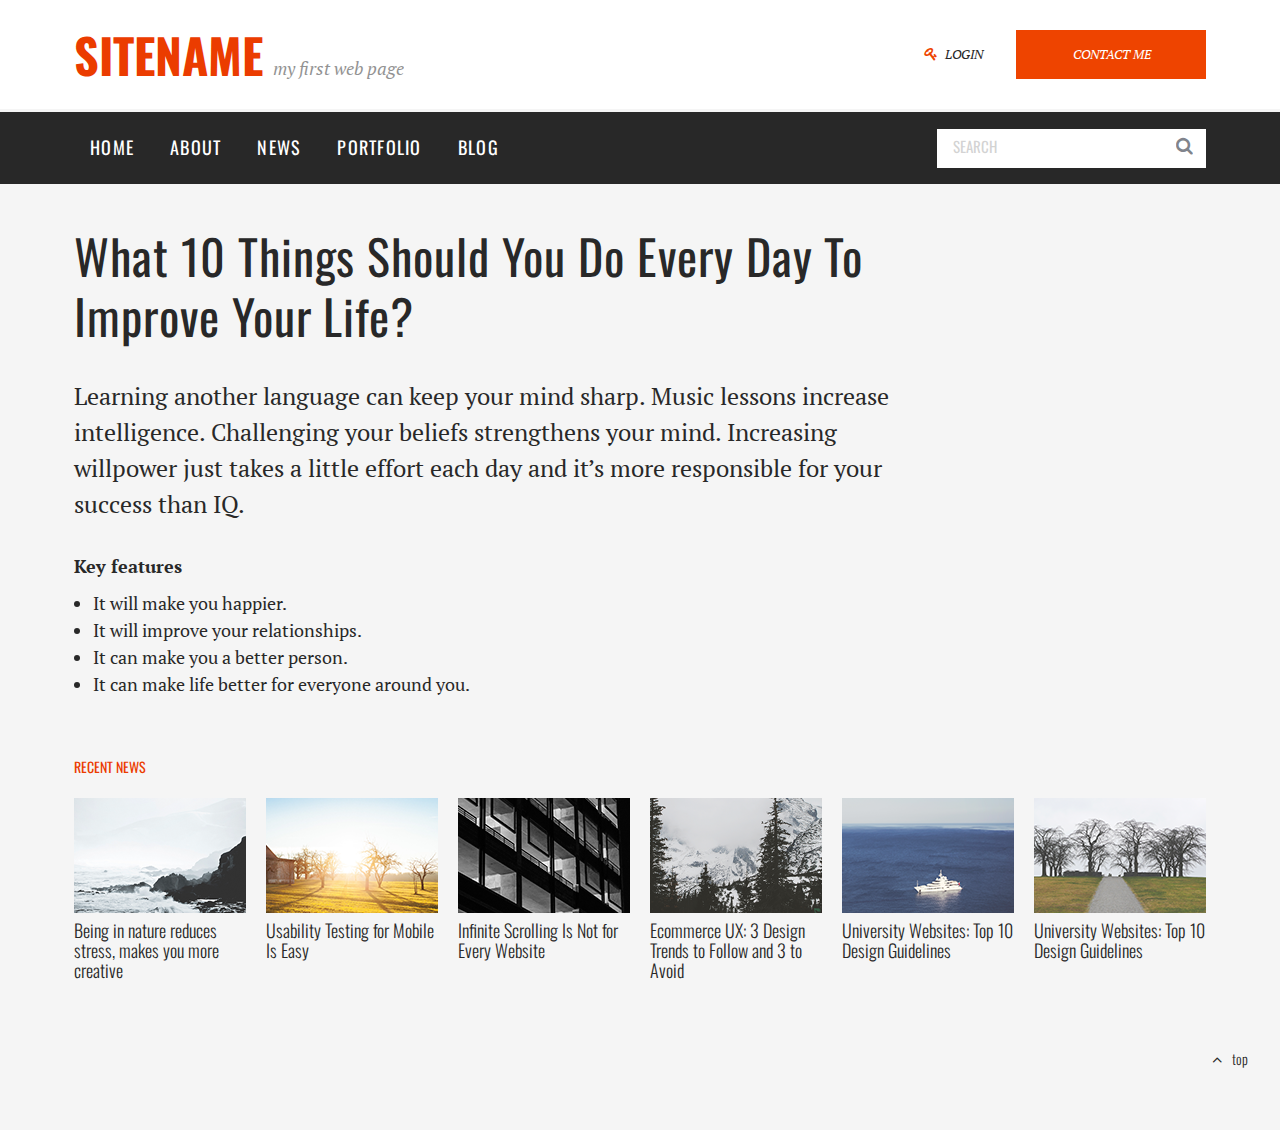
<file: task_1/index.html>
<!DOCTYPE html>
<html lang="en">
<head>
    <meta charset="UTF-8">
    <meta http-equiv="X-UA-Compatible" content="IE=edge">
    <meta name="viewport" content="width=device-width, initial-scale=1.0">
    <title>My Site</title>
    <link rel="preconnect" href="https://fonts.googleapis.com">
    <link rel="preconnect" href="https://fonts.gstatic.com" crossorigin>
    <link href="https://fonts.googleapis.com/css2?family=Oswald:wght@300;400;700&family=PT+Serif:ital,wght@0,400;0,700;1,400&display=swap" rel="stylesheet">
    <link rel="stylesheet" href="style/style.css">
    <link rel="stylesheet" href="https://stackpath.bootstrapcdn.com/font-awesome/4.7.0/css/font-awesome.min.css">
</head>
<body>
    <header id="top">
        <div class="header center">
            <div class="header-left">
                <h1 class="header-left__logo">Sitename</h1>
                <h2 class="header-left__title">my first web page</h2>
            </div>
            <div class="header-right">
                <a href="#" class="header-right__login">Login</a>
                <button class="header-right__button">Contact me</button>
            </div>
        </div>
        <div class="navigation center">
            <ul class="navigation-menu">
                <li class="navigation-menu__item"><a href="#" class="navigation-menu__link">Home</a></li>
                <li class="navigation-menu__item"><a href="#" class="navigation-menu__link">About</a></li>
                <li class="navigation-menu__item"><a href="#" class="navigation-menu__link">News</a></li>
                <li class="navigation-menu__item"><a href="#" class="navigation-menu__link">Portfolio</a></li>
                <li class="navigation-menu__item"><a href="#" class="navigation-menu__link">Blog</a></li>
            </ul>
            <div class="navigation-search">
                <input type="text" class="navigation-search__input" placeholder="search">
                <button class="navigation-search__button"></button>
            </div>
        </div>
    </header>

    <main>
        <section class="content center">
            <h1 class="content__title">
                What 10 Things Should You Do Every Day To Improve Your Life?
            </h1>
            <h2 class="content__info">
                Learning another language can keep your mind sharp. Music lessons increase intelligence. Challenging your beliefs strengthens your mind.  Increasing willpower just takes a little effort each day and it’s more responsible for your success than IQ.
            </h2>
            <h2 class="content__info content__info_list-title">Key features</h2>
            <ul class="content__list">
                <li class="content__item">It will make you happier.</li>
                <li class="content__item">It will improve your relationships.</li>
                <li class="content__item">It can make you a better person.</li>
                <li class="content__item">It can make life better for everyone around you.</li>
            </ul>
    
        </section>
        <section class="recent-news center">
            <h2 class="recent-news__title">Recent news</h2>
            <div class="recent-news__block">
                <div class="recent-news__item">
                    <img class="recent-news__img" src="images/img_14775.png" alt="image">
                    <span class="recent-news__name">Being in nature reduces stress, makes you more creative</span>
                </div>
                <div class="recent-news__item">
                    <img class="recent-news__img" src="images/layer_9_14776.png" alt="image">
                    <span class="recent-news__name">Usability Testing for Mobile Is Easy</span>
                </div>
                <div class="recent-news__item">
                    <img class="recent-news__img" src="images/layer_10_14777.png" alt="image">
                    <span class="recent-news__name">Infinite Scrolling Is Not for Every Website</span>
                </div>
                <div class="recent-news__item">
                    <img class="recent-news__img" src="images/layer_11_14778.png" alt="image">
                    <span class="recent-news__name">Ecommerce UX: 3 Design Trends to Follow and 3 to Avoid</span>
                </div>
                <div class="recent-news__item">
                    <img class="recent-news__img" src="images/layer_12_14779.png" alt="image">
                    <span class="recent-news__name">University Websites: Top 10 Design Guidelines</span>
                </div>
                <div class="recent-news__item">
                    <img class="recent-news__img" src="images/layer_13_14780.png" alt="image">
                    <span class="recent-news__name">University Websites: Top 10 Design Guidelines</span>
                </div>
            </div>
        </section>
    </main>

    <footer class="footer">
        <button class="btn-go btn-go__up"> <a href="#top"> top</a></button>
    </footer>
</body>
</html>
</file>
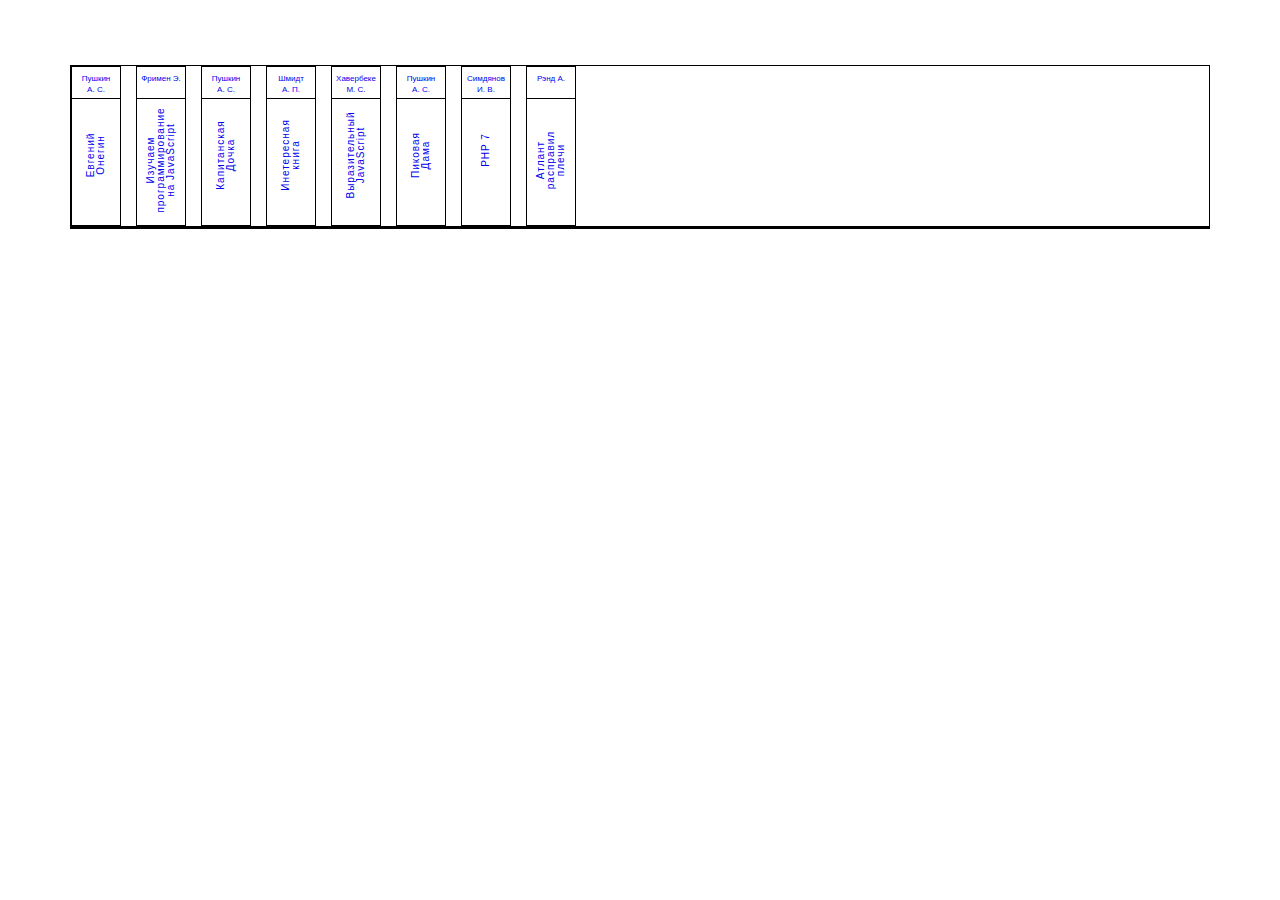
<file: task_2/index.html>
<!DOCTYPE html>
<html lang="en">
<head>
    <meta charset="UTF-8">
    <meta http-equiv="X-UA-Compatible" content="IE=edge">
    <meta name="viewport" content="width=device-width, initial-scale=1.0">
    <title>Каталог домашней библиотеки</title>
    <link rel="stylesheet" href="style/style.css">

</head>
<body>
    <main class="center">
        <div class="books"></div>
        <div class="desc"></div>
    </main>
    <script src="js/books.js" defer></script>
    <script src="js/core.js" defer></script>
</body>
</html>
</file>
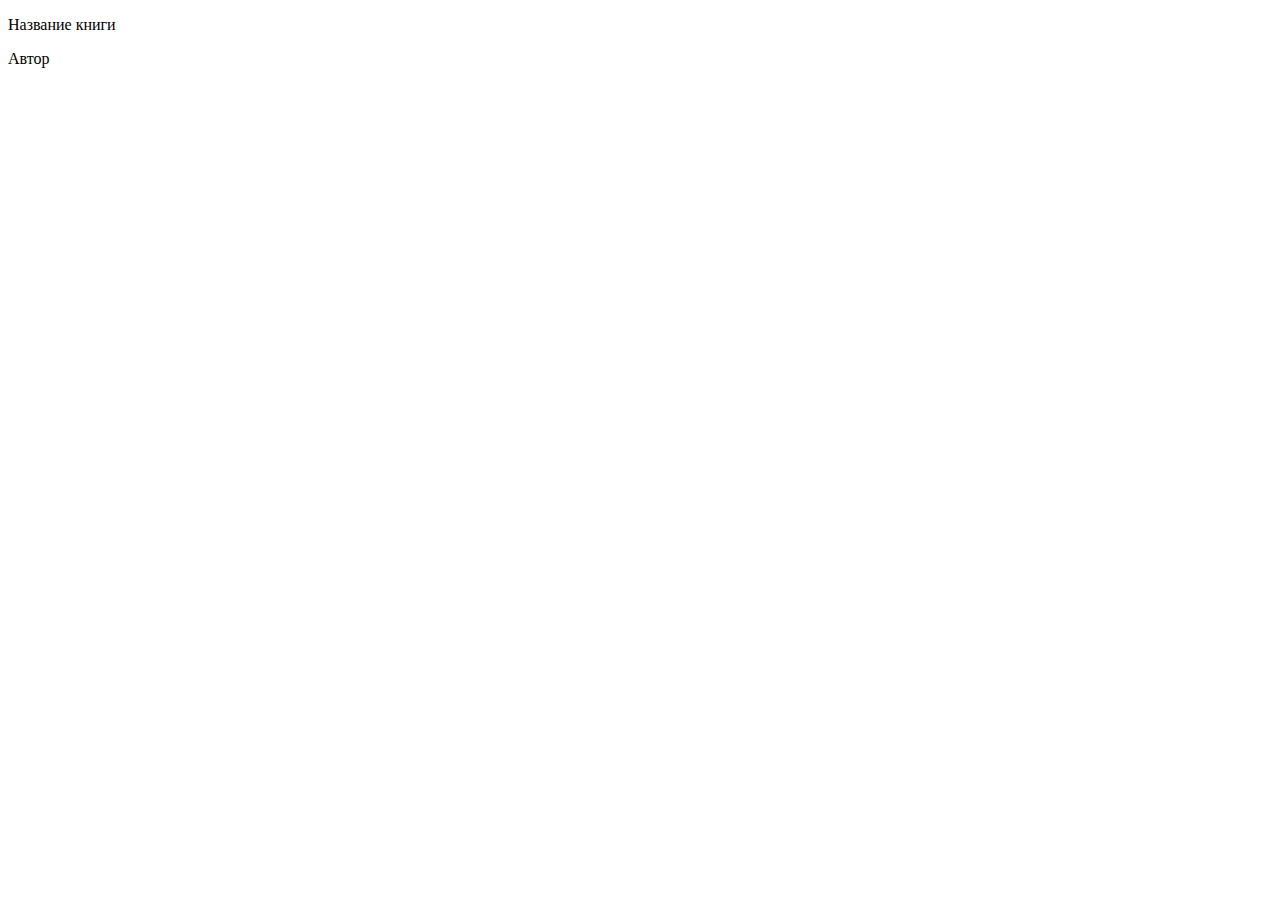
<file: test.html>
<!DOCTYPE html>
<html lang="en">
<head>
    <meta charset="UTF-8">
    <meta http-equiv="X-UA-Compatible" content="IE=edge">
    <meta name="viewport" content="width=device-width, initial-scale=1.0">
    <title>Document</title>
</head>
<body>
    <div class="books-item">
        <p class="books-item__title">Название книги</p>
        <p class="books-item__author">Автор</p>
    </div>
</body>
</html>
</file>
<file: task_1/style/style.css>
* {
  -webkit-box-sizing: border-box;
          box-sizing: border-box;
}

html {
  scroll-behavior: smooth;
  min-width: 375px !important;
}

body {
  margin: 0;
  background-color: #f5f5f5;
  font-family: 'Oswald', 'Helvetica', sans-serif;
}

.center {
  padding: 0 calc(50% - 1132px / 2);
}

.header {
  display: -webkit-box;
  display: -ms-flexbox;
  display: flex;
  -webkit-box-orient: horizontal;
  -webkit-box-direction: normal;
      -ms-flex-direction: row;
          flex-direction: row;
  -ms-flex-wrap: nowrap;
      flex-wrap: nowrap;
  -ms-flex-line-pack: center;
      align-content: center;
  -webkit-box-pack: justify;
      -ms-flex-pack: justify;
          justify-content: space-between;
  -webkit-box-align: center;
      -ms-flex-align: center;
          align-items: center;
  height: 109px;
  background-color: #FFF;
}

.header-left {
  display: -webkit-box;
  display: -ms-flexbox;
  display: flex;
  -webkit-box-orient: horizontal;
  -webkit-box-direction: normal;
      -ms-flex-direction: row;
          flex-direction: row;
  -ms-flex-line-pack: center;
      align-content: center;
  -webkit-box-align: center;
      -ms-flex-align: center;
          align-items: center;
  -webkit-box-pack: start;
      -ms-flex-pack: start;
          justify-content: flex-start;
}

.header-left__logo {
  font-family: 'Oswald', sans-serif;
  font-size: 48px;
  line-height: 1.2;
  font-weight: 700;
  font-style: normal;
  color: #eb3c00;
  text-transform: uppercase;
}

.header-left__title {
  font-family: 'PT Serif', serif;
  font-size: 18px;
  line-height: 1.2;
  font-weight: 400;
  font-style: italic;
  color: #282828;
  opacity: 0.5;
  margin-top: 44px;
  margin-left: 10px;
}

.header-right {
  display: -webkit-box;
  display: -ms-flexbox;
  display: flex;
  -webkit-box-orient: horizontal;
  -webkit-box-direction: normal;
      -ms-flex-direction: row;
          flex-direction: row;
  -ms-flex-line-pack: center;
      align-content: center;
  -webkit-box-pack: start;
      -ms-flex-pack: start;
          justify-content: flex-start;
  -webkit-box-align: center;
      -ms-flex-align: center;
          align-items: center;
}

.header-right__login {
  font-family: 'PT Serif', serif;
  font-size: 13px;
  line-height: 1.2;
  font-weight: 400;
  font-style: italic;
  color: #282828;
  text-transform: uppercase;
  text-decoration: none;
  margin-right: 33px;
}

.header-right__login::before {
  font-family: fontawesome;
  font-size: 14px;
  line-height: 1.2;
  font-weight: 400;
  color: #ee4400;
  content: '\f084';
  text-transform: uppercase;
  padding-right: 8px;
}

.header-right__login:hover {
  cursor: pointer;
  opacity: 0.7;
}

.header-right__login:active {
  cursor: pointer;
  opacity: 0.4;
}

.header-right__button {
  font-family: 'PT Serif', serif;
  font-size: 13px;
  line-height: 1.2;
  font-weight: 400;
  font-style: italic;
  color: #FFF;
  text-transform: uppercase;
  padding: 17px 55px 17px 57px;
  background-color: #ee4400;
  border: none;
  outline: none;
}

.header-right__button:hover {
  cursor: pointer;
  opacity: 0.8;
}

.header-right__button:active {
  cursor: pointer;
  opacity: 0.5;
}

.navigation {
  background-color: #282828;
  display: -webkit-box;
  display: -ms-flexbox;
  display: flex;
  -webkit-box-orient: horizontal;
  -webkit-box-direction: normal;
      -ms-flex-direction: row;
          flex-direction: row;
  -ms-flex-line-pack: center;
      align-content: center;
  -webkit-box-pack: justify;
      -ms-flex-pack: justify;
          justify-content: space-between;
  -webkit-box-align: center;
      -ms-flex-align: center;
          align-items: center;
  height: 72px;
  margin-top: 3px;
}

.navigation-menu {
  padding: 0px;
}

.navigation-menu__item {
  display: inline-block;
  padding: 24px 16px;
}

.navigation-menu__link {
  font-family: 'Oswald', sans-serif;
  font-size: 18px;
  line-height: 1.2;
  font-weight: 400;
  font-style: normal;
  color: #FFF;
  text-transform: uppercase;
  letter-spacing: 0.07em;
  text-decoration: none;
}

.navigation-menu__item:hover {
  background-color: #eb3c00;
  cursor: pointer;
}

.navigation-menu__item:active {
  background-color: #eb3c00;
  cursor: pointer;
  opacity: 0.5;
}

.navigation-search__input {
  outline: none;
  border: none;
  background-color: #FFF;
  padding: 12px 35px 12px 16px;
  width: 269px;
}

.navigation-search__input::-webkit-input-placeholder {
  font-family: 'Oswald', sans-serif;
  font-size: 15px;
  line-height: 1.2;
  font-weight: 400;
  font-style: normal;
  color: #282828;
  text-transform: uppercase;
  opacity: 0.2;
}

.navigation-search__input::-moz-placeholder {
  font-family: 'Oswald', sans-serif;
  font-size: 15px;
  line-height: 1.2;
  font-weight: 400;
  font-style: normal;
  color: #282828;
  text-transform: uppercase;
  opacity: 0.2;
}

.navigation-search__input:-moz-placeholder {
  font-family: 'Oswald', sans-serif;
  font-size: 15px;
  line-height: 1.2;
  font-weight: 400;
  font-style: normal;
  color: #282828;
  text-transform: uppercase;
  opacity: 0.2;
}

.navigation-search__input:-ms-input-placeholder {
  font-family: 'Oswald', sans-serif;
  font-size: 15px;
  line-height: 1.2;
  font-weight: 400;
  font-style: normal;
  color: #282828;
  text-transform: uppercase;
  opacity: 0.2;
}

.navigation-search__input:focus {
  outline: 1px solid #fff;
}

.navigation-search__button {
  outline: none;
  border: none;
  background: none;
  position: absolute;
}

.navigation-search__button::after {
  font-family: fontawesome;
  font-size: 18px;
  line-height: 1.2;
  font-weight: 400;
  color: #2d3340;
  content: '\f002';
  position: absolute;
  right: 25px;
  top: 7px;
  opacity: 0.6;
}

.content {
  background-color: #f5f5f5;
  display: block;
  margin-top: 10px;
}

.content__title {
  font-family: 'Oswald', sans-serif;
  font-size: 48px;
  line-height: 60px;
  font-weight: 400;
  font-style: normal;
  color: #282828;
  max-width: 795px;
  letter-spacing: 0.02em;
  display: inline-block;
}

.content__info {
  font-family: 'PT Serif', serif;
  font-size: 24px;
  line-height: 36px;
  font-weight: 400;
  font-style: normal;
  color: #282828;
  max-width: 820px;
  margin-top: 0px;
  display: inline-block;
}

.content__info_list-title {
  font-family: 'PT Serif', serif;
  font-size: 18px;
  line-height: 27px;
  font-weight: 700;
  font-style: normal;
  color: #282828;
  display: block;
  margin-top: 11px;
}

.content__list {
  -webkit-padding-start: 19px;
          padding-inline-start: 19px;
  margin-top: -5px;
}

.content__item {
  font-family: 'PT Serif', serif;
  font-size: 18px;
  line-height: 27px;
  font-weight: 400;
  font-style: normal;
  color: #282828;
}

.recent-news {
  margin-top: 55px;
}

.recent-news__title {
  font-family: 'Oswald', sans-serif;
  font-size: 14px;
  line-height: 27px;
  font-weight: 400;
  font-style: normal;
  color: #eb3c00;
  text-transform: uppercase;
}

.recent-news__block {
  display: -ms-grid;
  display: grid;
  -ms-grid-columns: (172px)[auto-fill];
      grid-template-columns: repeat(auto-fill, 172px);
  grid-gap: 20px;
  grid-auto-flow: row;
  -ms-grid-rows: 1fr;
      grid-template-rows: 1fr;
  -webkit-box-pack: center;
      -ms-flex-pack: center;
          justify-content: center;
  justify-items: center;
  margin-top: 18px;
}

.recent-news__item {
  display: -webkit-box;
  display: -ms-flexbox;
  display: flex;
  -webkit-box-orient: vertical;
  -webkit-box-direction: normal;
      -ms-flex-direction: column;
          flex-direction: column;
  gap: 7px;
  -webkit-transition: -webkit-transform 1s;
  transition: -webkit-transform 1s;
  transition: transform 1s;
  transition: transform 1s, -webkit-transform 1s;
  -webkit-transition-timing-function: ease;
          transition-timing-function: ease;
}

.recent-news__item:hover {
  -webkit-transform: scale(1.05);
          transform: scale(1.05);
  cursor: pointer;
}

.recent-news__name {
  font-family: 'Oswald', sans-serif;
  font-size: 18px;
  line-height: 20px;
  font-weight: 300;
  font-style: normal;
  color: #282828;
}

.footer {
  margin-top: 150px;
  margin-bottom: 60px;
  position: relative;
}

.btn-go {
  outline: none;
  border: none;
  background: none;
  font-family: 'Oswald', sans-serif;
  font-size: 14px;
  line-height: 16px;
  font-weight: 300;
  font-style: normal;
  color: #282828;
}

.btn-go__up {
  position: absolute;
  bottom: 62px;
  right: 26px;
}

.btn-go__up > a {
  text-decoration: none;
  color: #282828;
}

.btn-go__up::before {
  content: '\f106';
  font-family: fontawesome;
  font-size: 16px;
  line-height: 16px;
  font-weight: 400;
  color: #282828;
  margin-right: 7px;
}

@media all and (max-width: 1200px) {
  .center {
    padding: 0 calc(50% - 747px / 2);
  }
}

@media all and (max-width: 780px) {
  .center {
    padding: 0 calc(50% - 375px / 2);
  }
  .header {
    -webkit-box-orient: vertical;
    -webkit-box-direction: normal;
        -ms-flex-direction: column;
            flex-direction: column;
    height: auto;
  }
  .header-left {
    -webkit-box-orient: vertical;
    -webkit-box-direction: normal;
        -ms-flex-direction: column;
            flex-direction: column;
  }
  .header-left__logo {
    margin: 10px 0;
  }
  .header-left__title {
    margin-top: 0;
  }
  .header-right {
    margin-bottom: 15px;
  }
  .navigation {
    -webkit-box-orient: vertical;
    -webkit-box-direction: normal;
        -ms-flex-direction: column;
            flex-direction: column;
    height: auto;
  }
  .navigation-menu {
    margin: 0;
  }
  .navigation-menu__item {
    padding: 20px 10px;
  }
  .navigation-menu__link {
    font-size: 12px;
    line-height: 12px;
  }
  .navigation-search {
    margin-bottom: 20px;
  }
  main {
    padding: 0 15px;
  }
  .content__title {
    font-size: 30px;
    line-height: 40px;
  }
  .content__info {
    font-size: 17px;
  }
}
/*# sourceMappingURL=style.css.map */
</file>
<file: task_2/style/style.css>
* {
  -webkit-box-sizing: border-box;
          box-sizing: border-box;
}

html {
  min-width: 375px !important;
}

body {
  margin: 0;
  font-family: 'Lato', 'Arial', 'Helvetica', sans-serif;
}

.center {
  padding: 0 calc(50% - 1140px / 2);
}

.hidden {
  display: none !important;
}

.toggle {
  visibility: visible;
  -webkit-animation-duration: 1s;
          animation-duration: 1s;
  -webkit-animation-name: slidein;
          animation-name: slidein;
}

@-webkit-keyframes slidein {
  from {
    -webkit-transform: translateX(-50px);
            transform: translateX(-50px);
  }
  to {
    -webkit-transform: translateX(0px);
            transform: translateX(0px);
  }
}

@keyframes slidein {
  from {
    -webkit-transform: translateX(-50px);
            transform: translateX(-50px);
  }
  to {
    -webkit-transform: translateX(0px);
            transform: translateX(0px);
  }
}

main {
  margin-top: 65px;
}

.books {
  display: -webkit-box;
  display: -ms-flexbox;
  display: flex;
  -webkit-box-orient: horizontal;
  -webkit-box-direction: normal;
      -ms-flex-direction: row;
          flex-direction: row;
  -ms-flex-wrap: wrap;
      flex-wrap: wrap;
  gap: 15px;
  border: 1px solid;
}

.desc {
  border: 1px solid;
}

.books-info {
  display: -webkit-box;
  display: -ms-flexbox;
  display: flex;
  -webkit-box-orient: vertical;
  -webkit-box-direction: normal;
      -ms-flex-direction: column;
          flex-direction: column;
  -webkit-box-pack: start;
      -ms-flex-pack: start;
          justify-content: flex-start;
  -webkit-box-align: start;
      -ms-flex-align: start;
          align-items: flex-start;
  -ms-flex-line-pack: start;
      align-content: flex-start;
  width: 160px;
  outline: 1px solid;
  padding: 0px 10px;
  height: 159px;
  cursor: pointer;
  -webkit-transition: -webkit-transform 3s;
  transition: -webkit-transform 3s;
  transition: transform 3s;
  transition: transform 3s, -webkit-transform 3s;
  -webkit-transition-timing-function: ease;
          transition-timing-function: ease;
}

.books-info__author {
  font-size: 15px;
  border-bottom: 1px solid;
}

.books-item {
  display: -webkit-box;
  display: -ms-flexbox;
  display: flex;
  -webkit-box-orient: vertical;
  -webkit-box-direction: normal;
      -ms-flex-direction: column;
          flex-direction: column;
  width: 50px;
  -webkit-box-align: center;
      -ms-flex-align: center;
          align-items: center;
  -ms-flex-line-pack: start;
      align-content: flex-start;
  -webkit-box-pack: start;
      -ms-flex-pack: start;
          justify-content: flex-start;
  border: 1px solid #000;
  text-decoration: none;
  cursor: pointer;
  height: 160px;
}

.books-item__author {
  margin: 2px;
  font-size: 8px;
  padding: 4px;
  width: 100%;
  text-align: center;
  line-height: 11px;
  border-bottom: 1px solid #000;
  height: 30px;
  margin-bottom: 30px;
}

.books-item__title {
  margin: 2px;
  font-size: 10px;
  -webkit-transform: rotate(-90deg);
          transform: rotate(-90deg);
  padding: 14px 4px;
  line-height: 10px;
  letter-spacing: 0.1em;
  text-align: center;
}
/*# sourceMappingURL=style.css.map */
</file>
